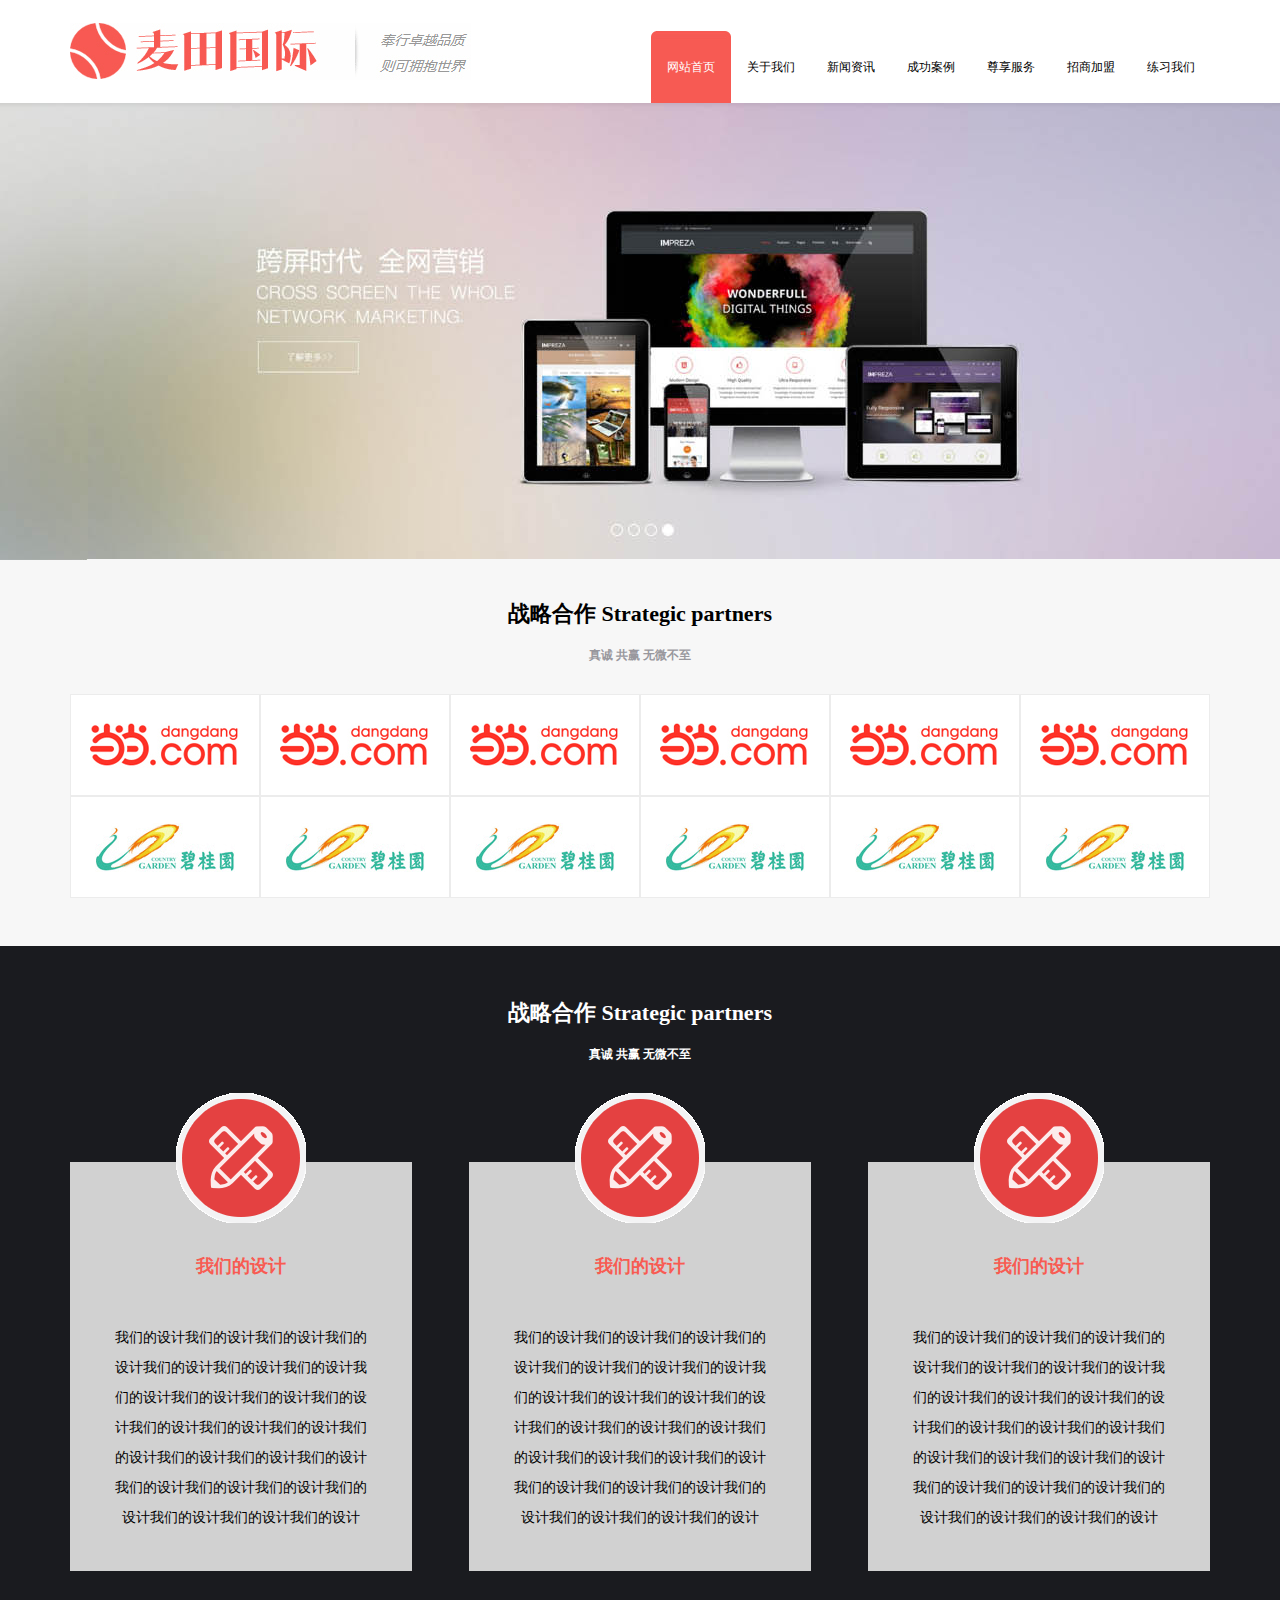
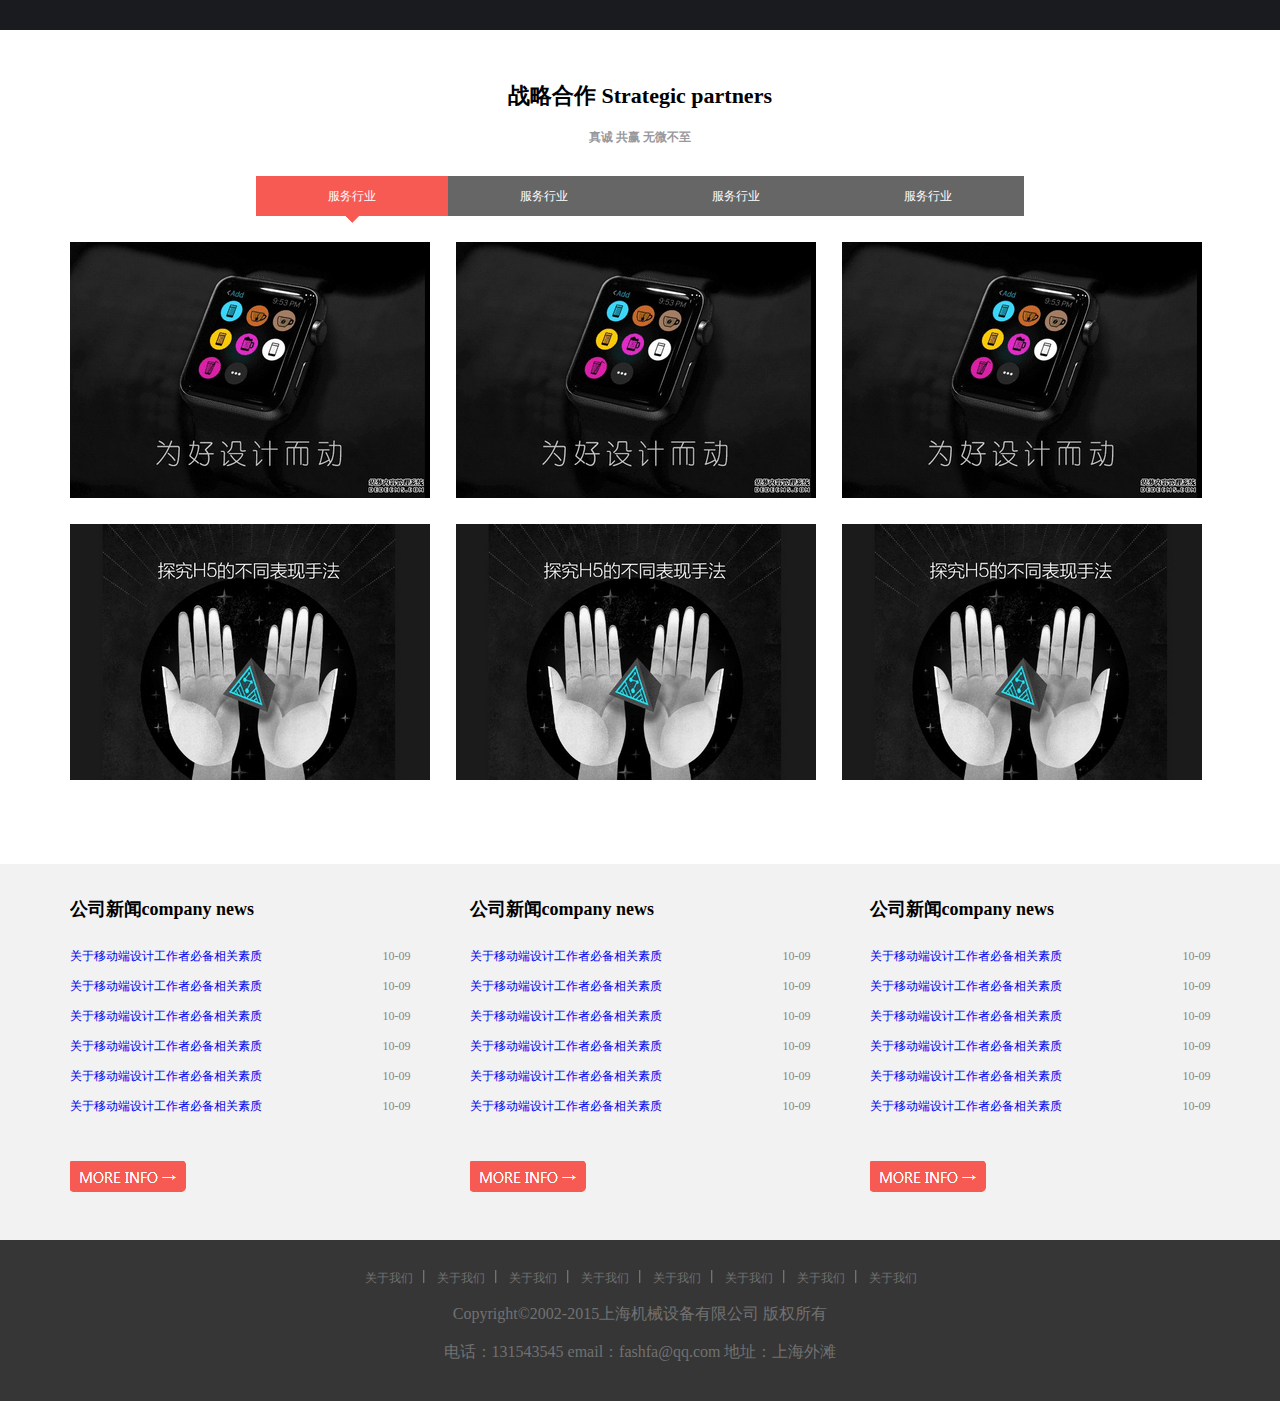
<file: index.html>
<!doctype html>
<html>
<head>
<meta charset="utf-8">
<title>麦田国际</title>
<link rel="stylesheet" type="text/css" href="css/style.css">
</head>

<body>
	<div id="werp-header">
    	<div class="header">
        	<div class="logo"><a href="#"><img src="images/z_03.gif"></a></div>
            <div class="hea-nav">
            	<ul>
                	<li class="hea-nav-te"><a href="#">网站首页</a></li>
                    <li><a href="html/about.html">关于我们</a></li>
                    <li><a href="#">新闻资讯</a></li>
                    <li><a href="html/case.html">成功案例</a></li>
                    <li><a href="html/support.html">尊享服务</a></li>
                    <li><a href="#">招商加盟</a></li>
                    <li><a href="#">练习我们</a></li>
                </ul>
            </div>
        </div>
    </div>
    <div id="werp-banner"></div>
    <div id="werp-partenrs">
    	<div class="partenrs">
        	<h2>战略合作 Strategic partners</h2>
            <h3>真诚 共赢 无微不至</h3>
            <div class="par">
                <a href="#"><img src="images/z_14.gif"><em></em></a>
                <a href="#"><img src="images/z_14.gif"><em></em></a>
                <a href="#"><img src="images/z_14.gif"><em></em></a>
                <a href="#"><img src="images/z_14.gif"><em></em></a>
                <a href="#"><img src="images/z_14.gif"><em></em></a>
                <a href="#"><img src="images/z_14.gif"><em></em></a>
                <a href="#"><img src="images/z_18.gif"><em></em></a>
                <a href="#"><img src="images/z_18.gif"><em></em></a>
                <a href="#"><img src="images/z_18.gif"><em></em></a>
                <a href="#"><img src="images/z_18.gif"><em></em></a>
                <a href="#"><img src="images/z_18.gif"><em></em></a>
                <a href="#"><img src="images/z_18.gif"><em></em></a>
            </div>
        </div>
    </div>
    <div id="werp-our">
    	<div class="our">
        	<h2 class="hhhs">战略合作 Strategic partners</h2>
            <h3 class="hhhs">真诚 共赢 无微不至</h3>
            <div class="fu">
                <div class="our-f1">
                    <div class="ourz1"></div>
                    <div class="zuk">
                    		<h3>我们的设计</h3>
                            <p>我们的设计我们的设计我们的设计我们的设计我们的设计我们的设计我们的设计我们的设计我们的设计我们的设计我们的设计我们的设计我们的设计我们的设计我们的设计我们的设计我们的设计我们的设计我们的设计我们的设计我们的设计我们的设计我们的设计我们的设计我们的设计</p>
                    </div>
                    
                </div>
                <div class="our-f1">
                    <div class="ourz1"></div>
                    <div class="zuk">
                    		<h3>我们的设计</h3>
                            <p>我们的设计我们的设计我们的设计我们的设计我们的设计我们的设计我们的设计我们的设计我们的设计我们的设计我们的设计我们的设计我们的设计我们的设计我们的设计我们的设计我们的设计我们的设计我们的设计我们的设计我们的设计我们的设计我们的设计我们的设计我们的设计</p>
                    </div>
                </div>
                <div class="our-f1 f2">
                    <div class="ourz1"></div>
                    <div class="zuk">
                    		<h3>我们的设计</h3>
                            <p>我们的设计我们的设计我们的设计我们的设计我们的设计我们的设计我们的设计我们的设计我们的设计我们的设计我们的设计我们的设计我们的设计我们的设计我们的设计我们的设计我们的设计我们的设计我们的设计我们的设计我们的设计我们的设计我们的设计我们的设计我们的设计</p>
                    </div>
                </div>
            </div>
        </div>
    </div>
    <div id="werp-case">
    	<div class="case">
        	<h2>战略合作 Strategic partners</h2>
            <h3>真诚 共赢 无微不至</h3>
            <ul>
            	<li class=z2pro><a href="#">服务行业</a></li>
                <li><a href="#">服务行业</a></li>
                <li><a href="#">服务行业</a></li>
                <li><a href="#">服务行业</a></li>
            </ul>
        	<div class="zukz1">
            	<img src="images/z_22.gif">
                <img src="images/z_22.gif">
                <img src="images/z_22.gif" class="z2">
                <img src="images/z_24.gif">
                <img src="images/z_24.gif">
                <img src="images/z_24.gif" class="z2">
                
            </div>
        </div>
    </div>
    <div id="werp-news">
    	<div class="news">
        	<div class="nz1">
                <h4>公司新闻company news</h4>
                <ul>
                    <li><a href="#">关于移动端设计工作者必备相关素质</a><span>10-09</span></li>
                    <li><a href="#">关于移动端设计工作者必备相关素质</a><span>10-09</span></li>
                    <li><a href="#">关于移动端设计工作者必备相关素质</a><span>10-09</span></li>
                    <li><a href="#">关于移动端设计工作者必备相关素质</a><span>10-09</span></li>
                    <li><a href="#">关于移动端设计工作者必备相关素质</a><span>10-09</span></li>
                    <li><a href="#">关于移动端设计工作者必备相关素质</a><span>10-09</span></li>
                </ul>
                <a href="#"><img src="images/z_39.gif"></a>
           </div>
           <div class="nz1">
                <h4>公司新闻company news</h4>
                <ul>
                    <li><a href="#">关于移动端设计工作者必备相关素质</a><span>10-09</span></li>
                    <li><a href="#">关于移动端设计工作者必备相关素质</a><span>10-09</span></li>
                    <li><a href="#">关于移动端设计工作者必备相关素质</a><span>10-09</span></li>
                    <li><a href="#">关于移动端设计工作者必备相关素质</a><span>10-09</span></li>
                    <li><a href="#">关于移动端设计工作者必备相关素质</a><span>10-09</span></li>
                    <li><a href="#">关于移动端设计工作者必备相关素质</a><span>10-09</span></li>
                </ul>
                <a href="#"><img src="images/z_39.gif"></a>
           </div>
           <div class="nz1 rside">
                <h4>公司新闻company news</h4>
                <ul>
                    <li><a href="#">关于移动端设计工作者必备相关素质</a><span>10-09</span></li>
                    <li><a href="#">关于移动端设计工作者必备相关素质</a><span>10-09</span></li>
                    <li><a href="#">关于移动端设计工作者必备相关素质</a><span>10-09</span></li>
                    <li><a href="#">关于移动端设计工作者必备相关素质</a><span>10-09</span></li>
                    <li><a href="#">关于移动端设计工作者必备相关素质</a><span>10-09</span></li>
                    <li><a href="#">关于移动端设计工作者必备相关素质</a><span>10-09</span></li>
                </ul>
                <a href="#"><img src="images/z_39.gif"></a>
           </div>
        </div>
    </div>
    <div id="werp-footer">
    	<ul>
        	<li><a href="#">关于我们</a></li>
            <li><a href="#">关于我们</a></li>
            <li><a href="#">关于我们</a></li>
            <li><a href="#">关于我们</a></li>
            <li><a href="#">关于我们</a></li>
            <li><a href="#">关于我们</a></li>
            <li><a href="#">关于我们</a></li>
            <li><a href="#" class="foot-z1">关于我们</a></li>
        </ul>
        <p>Copyright&copy;2002-2015上海机械设备有限公司 版权所有</p>
        <p>电话：131543545  email：fashfa@qq.com 地址：上海外滩</p>
    </div>
</body>
</html>
</file>
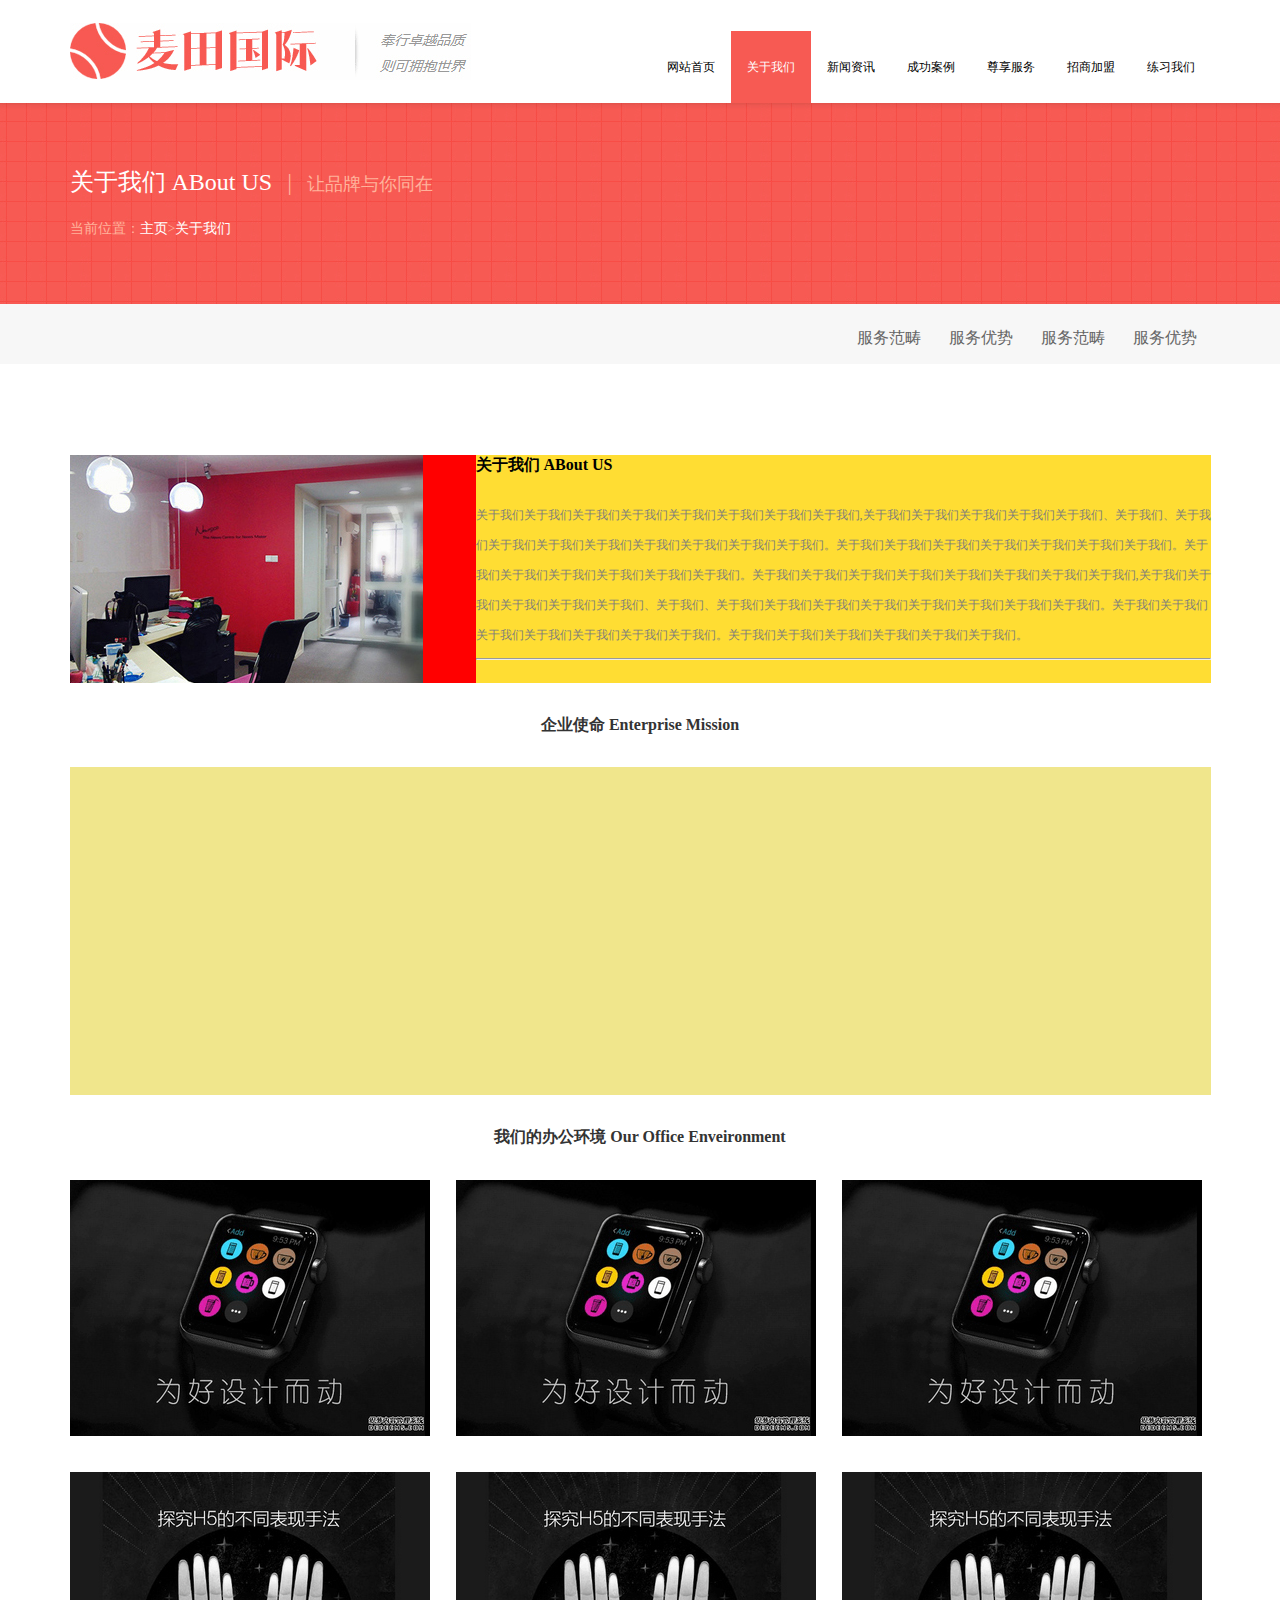
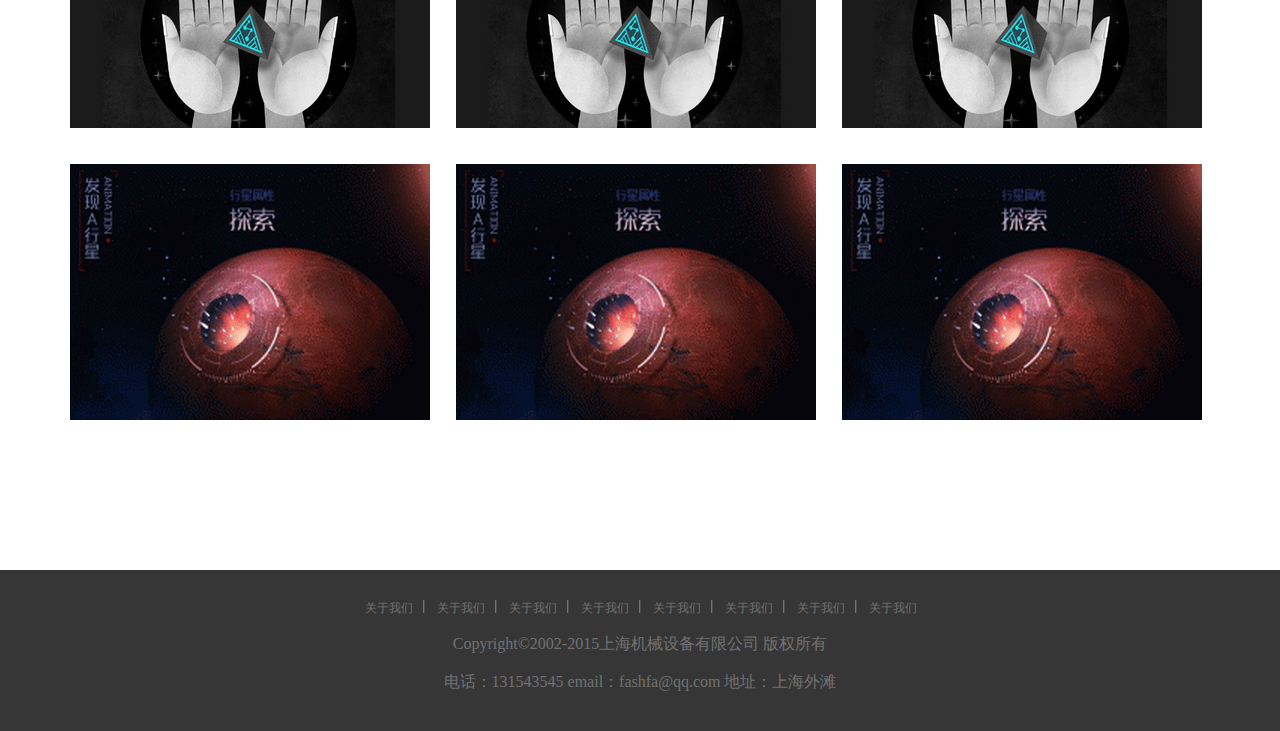
<file: html/about.html>
<!doctype html>
<html>
<head>
<meta charset="utf-8">
<title>麦田国际-关于我们</title>
<link rel="stylesheet" type="text/css" href="../css/about.css">
</head>

<body>
	<div id="werp-header">
    	<div class="header">
        	<div class="logo">
            	<a href="../index.html"><img src="../images/z_03.gif"></a>						
            </div>
            <div class="hea-nav">
            	<ul>
                	<li><a href="../index.html">网站首页</a></li>
                    <li class="hea-nav-te"><a href="#">关于我们</a></li>
                    <li><a href="#">新闻资讯</a></li>
                    <li><a href="case.html">成功案例</a></li>
                    <li><a href="support.html">尊享服务</a></li>
                    <li><a href="#">招商加盟</a></li>
                    <li><a href="#">练习我们</a></li>
                </ul>
            </div>
        </div>
    </div>
    <div id="siteer">
    	<div class="site">
        	<span class="size size-1">关于我们 ABout US</span><span class="size size-2">|</span><span class="size size-3">让品牌与你同在</span>
            <p><span class="size-4">当前位置：</span>主页<span class="size-4">&gt;</span>关于我们</p>
        </div>
    </div>
    <div id="naver">
    	<div class="nav">
        	<a href="#">服务优势</a>
            <a href="#">服务范畴</a>
			<a href="#">服务优势</a>
            <a href="#">服务范畴</a>
        </div>
    </nav>
    <div id="contenter">
    	<div class="content">
        	<div class="conhead">
            	<img src="../images/abou.jpg">
                <div class="conlside">
                	<h2>关于我们 ABout US</h2>
                    <p>关于我们关于我们关于我们关于我们关于我们关于我们关于我们关于我们,关于我们关于我们关于我们关于我们关于我们、关于我们、关于我们关于我们关于我们关于我们关于我们关于我们关于我们关于我们。关于我们关于我们关于我们关于我们关于我们关于我们关于我们。关于我们关于我们关于我们关于我们关于我们关于我们。关于我们关于我们关于我们关于我们关于我们关于我们关于我们关于我们,关于我们关于我们关于我们关于我们关于我们、关于我们、关于我们关于我们关于我们关于我们关于我们关于我们关于我们关于我们。关于我们关于我们关于我们关于我们关于我们关于我们关于我们。关于我们关于我们关于我们关于我们关于我们关于我们。
                    </p>
                    <hr />
                </div>
            </div>
            <h3>企业使命 Enterprise Mission</h3>
            <div class="main-z">
            
            </div>
        	<h3>我们的办公环境 Our Office Enveironment</h3>
        	<img src="../images/z_22.gif">
            <img src="../images/z_22.gif">
            <img src="../images/z_22.gif" class="conz">
            <img src="../images/z_24.gif">
            <img src="../images/z_24.gif">
            <img src="../images/z_24.gif" class="conz">
            <img src="../images/z_26.gif">
            <img src="../images/z_26.gif">
            <img src="../images/z_26.gif" class="conz">
        </div>
    </div>
    <div id="werp-footer">
    	<ul>
        	<li><a href="#">关于我们</a></li>
            <li><a href="#">关于我们</a></li>
            <li><a href="#">关于我们</a></li>
            <li><a href="#">关于我们</a></li>
            <li><a href="#">关于我们</a></li>
            <li><a href="#">关于我们</a></li>
            <li><a href="#">关于我们</a></li>
            <li><a href="#" class="foot-z1">关于我们</a></li>
        </ul>
        <p>Copyright&copy;2002-2015上海机械设备有限公司 版权所有</p>
        <p>电话：131543545  email：fashfa@qq.com 地址：上海外滩</p>
    </div>
</body>
</html>
</file>
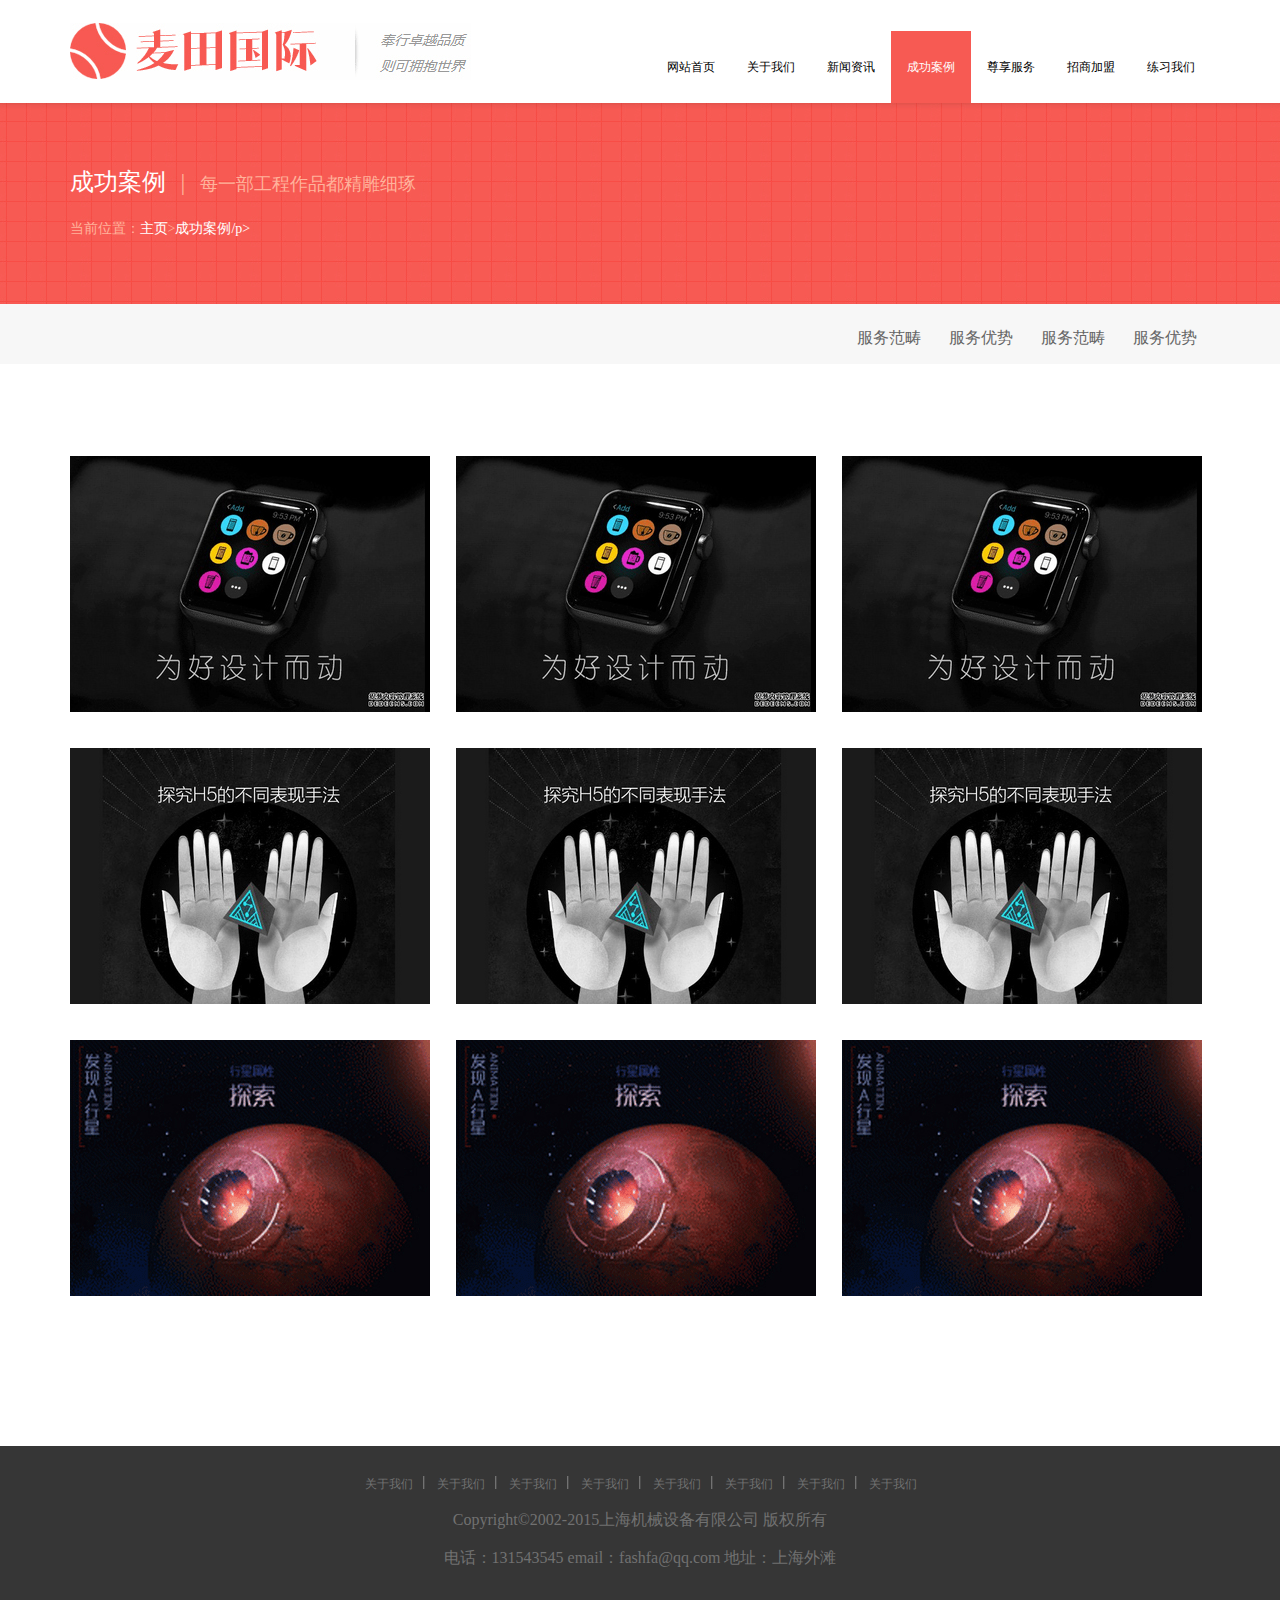
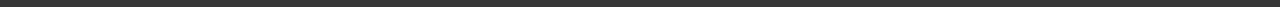
<file: html/case.html>
<!doctype html>
<html>
<head>
<meta charset="utf-8">
<title>麦田国际-成功案例</title>
<link rel="stylesheet" type="text/css" href="../css/case.css">
</head>

<body>
	<div id="werp-header">
    	<div class="header">
        	<div class="logo">
            	<a href="../index.html"><img src="../images/z_03.gif"></a>						
            </div>
            <div class="hea-nav">
            	<ul>
                	<li><a href="../index.html">网站首页</a></li>
                    <li><a href="about.html">关于我们</a></li>
                    <li><a href="#">新闻资讯</a></li>
                    <li class="hea-nav-te"><a href="#">成功案例</a></li>
                    <li><a href="support.html">尊享服务</a></li>
                    <li><a href="#">招商加盟</a></li>
                    <li><a href="#">练习我们</a></li>
                </ul>
            </div>
        </div>
    </div>
    <div id="siteer">
    	<div class="site">
        	<span class="size size-1">成功案例</span><span class="size size-2">|</span><span class="size size-3">每一部工程作品都精雕细琢</span>
            <p><span class="size-4">当前位置：</span>主页<span class="size-4">&gt;</span>成功案例/p>
        </div>
    </div>
    <div id="naver">
    	<div class="nav">
        	<a href="#">服务优势</a>
            <a href="#">服务范畴</a>
			<a href="#">服务优势</a>
            <a href="#">服务范畴</a>
		</div>
    </nav>
    <div id="contenter">
    	<div class="content">
        	<img src="../images/z_22.gif">
            <img src="../images/z_22.gif">
            <img src="../images/z_22.gif" class="conz">
            <img src="../images/z_24.gif">
            <img src="../images/z_24.gif">
            <img src="../images/z_24.gif" class="conz">
            <img src="../images/z_26.gif">
            <img src="../images/z_26.gif">
            <img src="../images/z_26.gif" class="conz">
        </div>
    </div>
    <div id="werp-footer">
    	<ul>
        	<li><a href="#">关于我们</a></li>
            <li><a href="#">关于我们</a></li>
            <li><a href="#">关于我们</a></li>
            <li><a href="#">关于我们</a></li>
            <li><a href="#">关于我们</a></li>
            <li><a href="#">关于我们</a></li>
            <li><a href="#">关于我们</a></li>
            <li><a href="#" class="foot-z1">关于我们</a></li>
        </ul>
        <p>Copyright&copy;2002-2015上海机械设备有限公司 版权所有</p>
        <p>电话：131543545  email：fashfa@qq.com 地址：上海外滩</p>
    </div>
</body>
</html>
</file>
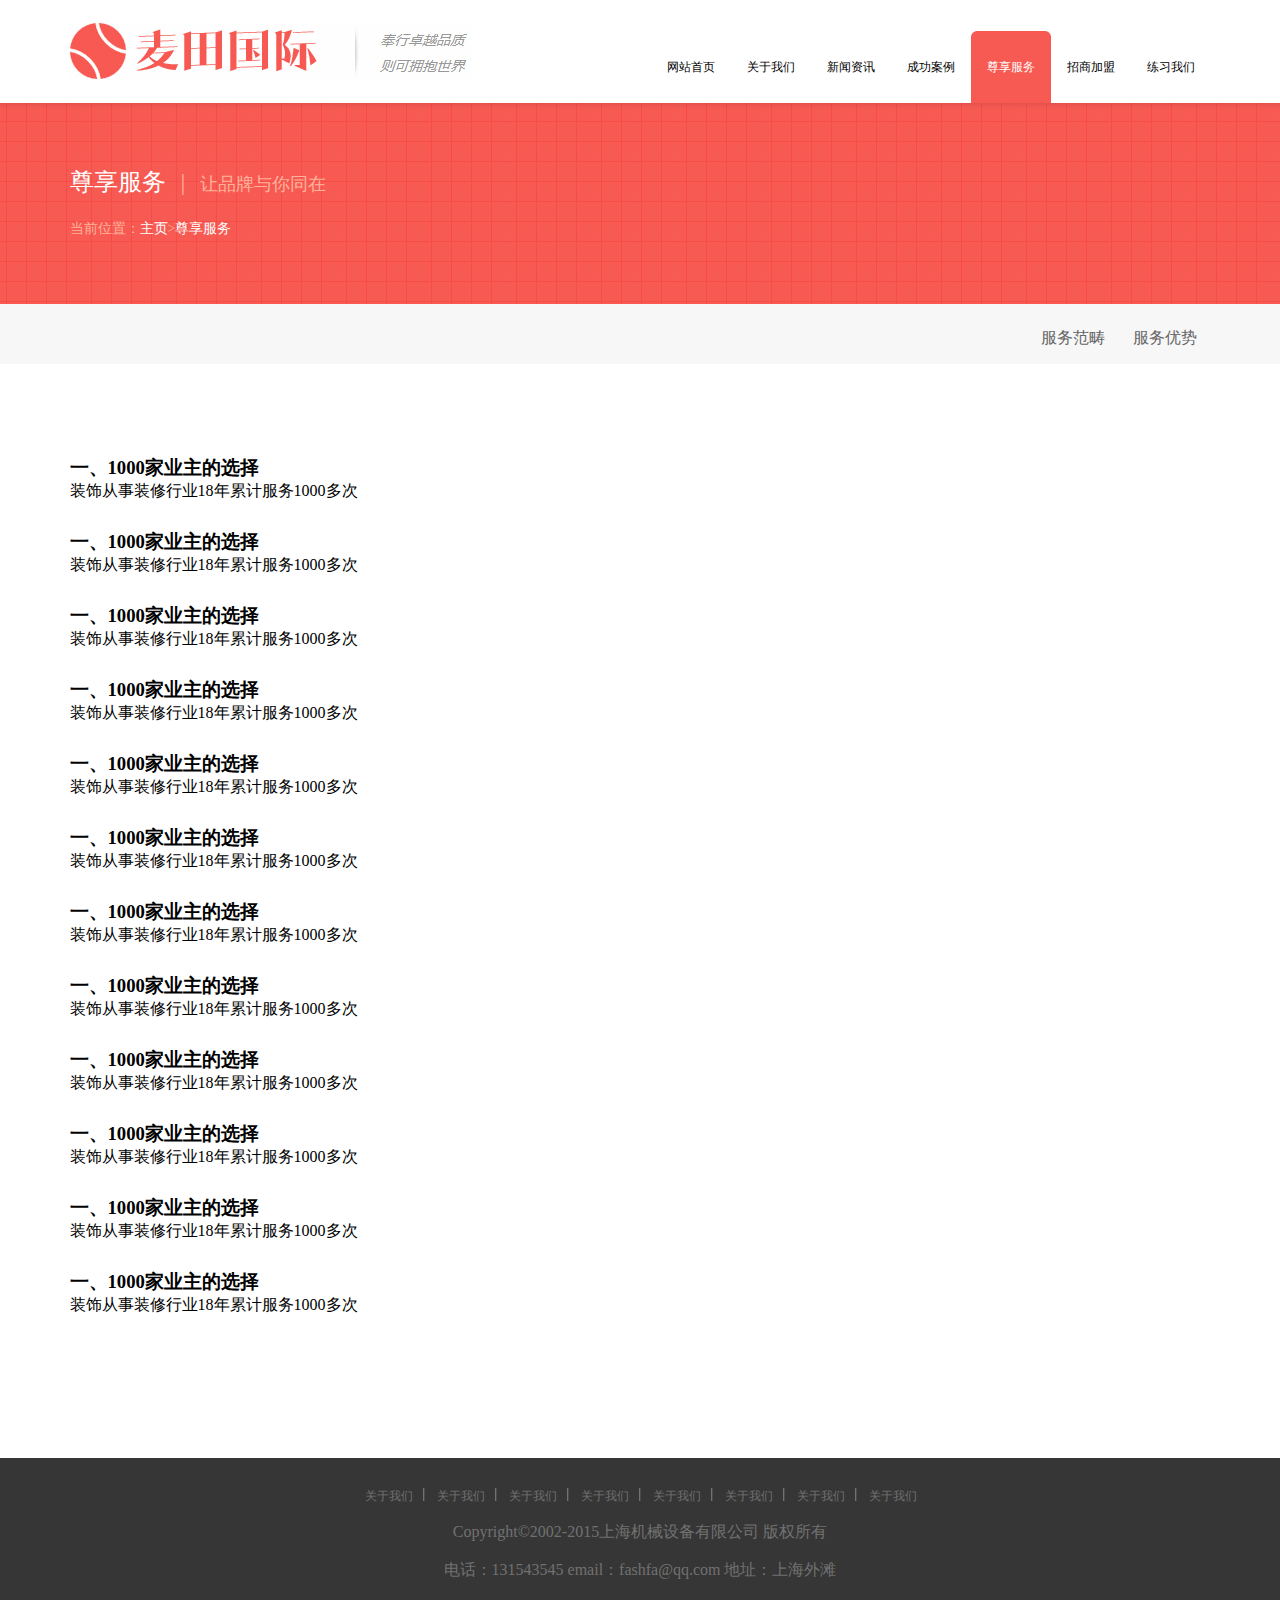
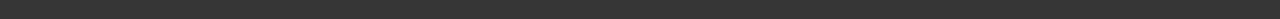
<file: html/support.html>
<!doctype html>
<html>
<head>
<meta charset="utf-8">
<title>麦田国际-尊享服务</title>
<link rel="stylesheet" type="text/css" href="../css/support.css">
</head>

<body>
	<div id="werp-header">
    	<div class="header">
        	<div class="logo">
            	<a href="../index.html"><img src="../images/z_03.gif"></a>						
            </div>
            <div class="hea-nav">
            	<ul>
                	<li><a href="../index.html">网站首页</a></li>
                    <li><a href="about.html">关于我们</a></li>
                    <li><a href="#">新闻资讯</a></li>
                    <li><a href="case.html">成功案例</a></li>
                    <li class="hea-nav-te"><a href="#">尊享服务</a></li>
                    <li><a href="#">招商加盟</a></li>
                    <li><a href="#">练习我们</a></li>
                </ul>
            </div>
        </div>
    </div>
    <div id="siteer">
    	<div class="site">
        	<span class="size size-1">尊享服务</span><span class="size size-2">|</span><span class="size size-3">让品牌与你同在</span>
            <p><span class="size-4">当前位置：</span>主页<span class="size-4">&gt;</span>尊享服务</p>
        </div>
    </div>
    <div id="naver">
    	<div class="nav">
        <a href="#">服务优势</a>
        <a href="#">服务范畴</a>
        </div>
    </nav>
    <div id="contenter">
    	<div class="content">
        	<h3>一、1000家业主的选择</h3>
            <p>装饰从事装修行业18年累计服务1000多次</p><br/>
            <h3>一、1000家业主的选择</h3>
            <p>装饰从事装修行业18年累计服务1000多次</p><br/>
           <h3>一、1000家业主的选择</h3>
            <p>装饰从事装修行业18年累计服务1000多次</p><br/>
            <h3>一、1000家业主的选择</h3>
            <p>装饰从事装修行业18年累计服务1000多次</p><br/>
           <h3>一、1000家业主的选择</h3>
            <p>装饰从事装修行业18年累计服务1000多次</p><br/>
            <h3>一、1000家业主的选择</h3>
            <p>装饰从事装修行业18年累计服务1000多次</p><br/>
           <h3>一、1000家业主的选择</h3>
            <p>装饰从事装修行业18年累计服务1000多次</p><br/>
            <h3>一、1000家业主的选择</h3>
            <p>装饰从事装修行业18年累计服务1000多次</p><br/>
            <h3>一、1000家业主的选择</h3>
            <p>装饰从事装修行业18年累计服务1000多次</p><br/>
            <h3>一、1000家业主的选择</h3>
            <p>装饰从事装修行业18年累计服务1000多次</p><br/>
           <h3>一、1000家业主的选择</h3>
            <p>装饰从事装修行业18年累计服务1000多次</p><br/>
            <h3>一、1000家业主的选择</h3>
            <p>装饰从事装修行业18年累计服务1000多次</p><br/>
        </div>
    </div>
    <div id="werp-footer">
    	<ul>
        	<li><a href="#">关于我们</a></li>
            <li><a href="#">关于我们</a></li>
            <li><a href="#">关于我们</a></li>
            <li><a href="#">关于我们</a></li>
            <li><a href="#">关于我们</a></li>
            <li><a href="#">关于我们</a></li>
            <li><a href="#">关于我们</a></li>
            <li><a href="#" class="foot-z1">关于我们</a></li>
        </ul>
        <p>Copyright&copy;2002-2015上海机械设备有限公司 版权所有</p>
        <p>电话：131543545  email：fashfa@qq.com 地址：上海外滩</p>
    </div>
</body>
</html>
</file>
<file: css/style.css>
@charset "utf-8";
/* CSS Document */
html, body, ul, li, ol, dl, dd, dt, p, h1, h2, h3, h4, h5, h6, form, fieldset, legend, img { margin:0; padding:0; }
ul,ul ol { list-style:none; } 
a {text-decoration:none; }
h2{padding-bottom:18px;font-size:22px;text-align:center;}
h3{padding-bottom:30px;color:#99989d;font-size:12px;text-align:center;}
.hhhs{color:#fff;}
.header,.banner,.our,.case,.news,.partenrs{width:1141px;margin:0 auto;}
#werp-header{height:103px;}
.header{height:103px;}
.header{position:relative;}
.header .logo{width:300px;height:30px;position:absolute;left:0;top:23px;}
.header .hea-nav{position:absolute;right:0;bottom:0;}
.header .hea-nav ul li{display:block;float:left;padding-left:5px;}
.header .hea-nav ul li a{font-size:12px;color:#000;display:block;height:72px;line-height:72px;padding:0 16px 0 11px;}
.header .hea-nav ul li.hea-nav-te{background:url(../images/z_06.gif) no-repeat left top;}
.header .hea-nav ul li.hea-nav-te a{color:#fff;background:url(../images/z_08.gif) no-repeat right top;}
.header .hea-nav ul li:hover{background:url(../images/z_06.gif) no-repeat left top;}
.header .hea-nav ul li:hover a{color:#fff;background:url(../images/z_08.gif) no-repeat right top;}

#werp-banner{height:457px;background:url(../images/banner.jpg) no-repeat center;}

#werp-partenrs{height:386px;background:#f7f7f7;}
.partenrs{padding:39px 0 60px 0;text-align:center;}
.partenrs .par{overflow:hidden;}
.partenrs .par a{height:100px;width:188px;float:left;border:1px solid #ececec;background:#fff;}
.partenrs .par a img{vertical-align:middle;}
.partenrs .par a em{display:inline-block; height:100%; width:0; vertical-align:middle;}

#werp-our{background:#1a1b1f;}
.our{padding:52px 0 59px 0;}
.our .fu{overflow:hidden;}
.our .fu .our-f1{ width:342px;padding-top:69px;; float:left; margin-right:57px; position:relative;}
.our .fu .f2{ margin-right:0;}
.our .fu .our-f1 .ourz1{width:130px; height:130px; background:url(../images/img01.png) no-repeat; position:absolute; left:106px; top:0;}
.our .fu .our-f1 .zuk{width:342px;background:#d1d1d1;padding:78px 0 38px 0;}
.our .fu .our-f1 .zuk h3{height:53px;line-height:53px;font-size:18px;color:#f85b52;}
.our .fu .our-f1 .zuk p{font-size:14px;color:#000;margin:0 auto;line-height:30px;width:254px;text-align:center;}

.case{overflow:hidden;padding:51px 0 59px 0;}
.case ul{overflow:hidden;width:768px;margin:0 auto;padding-bottom:18px;}
.case ul li{height:47px;float:left;}
.case ul li a{display:block;color:#fff;font-size:12px;height:40px;line-height:40px;background:#666;padding:0 72px;}
.case ul li.z2pro{background:url(../images/casez.gif) no-repeat bottom center ;}
.case ul li.z2pro a{background:#f75a53;}
.case ul li a:hover{background:#f75a53;}
.case ul li:hover{background:url(../images/casez.gif) no-repeat bottom center ;}
.case .zukz1{width:1141px;}
.case .zukz1 img{border:0;padding-right:22px;padding-bottom:20px;}
.case .zukz1 img.z2{padding-right:0;}
#werp-news{background:#f2f2f2;}
.news{overflow:hidden;padding:13px 0 44px 0;}
.news .nz1{width:341px;hiehgt:300px;}
.news .nz1 h4{hiehgt:64px;line-height:64px;font-size:18px;}
.news .nz1 ul li {height:30px;line-height:30px;font-size:12px;color:#888;}
.news .nz1{float:left;padding-right:59px;}
.news .rside{padding-right:0;}
.news .nz1 ul li a{float：left;}
.news .nz1 ul li span{float:right;}
.news .nz1 img{padding-top:40px;}

#werp-footer{padding:30px 0 38px 0;background:#363636;color:#717171;text-align:center;}
#werp-footer ul{overflow:hidden;width:574px;margin:0 auto;}
#werp-footer ul li{float:left;}
#werp-footer ul li a{display:block;font-size:12px;color:#717171;padding:0 12px; 0 10px;background:url(../images/foot.gif) no-repeat top right;}
#werp-footer ul li a.foot-z1{background:none;padding-right:10px;}
#werp-footer p{padding-top:17px;}
</file>
<file: css/about.css>
@charset "utf-8";
/* CSS Document */
@charset "utf-8";
/* CSS Document */
html, body, ul, li, ol, dl, dd, dt, p, h1, h2, h3, h4, h5, h6, form, fieldset, legend, img { margin:0; padding:0; }
ul,ul ol { list-style:none; } 
a {text-decoration:none; }

.hhhs{color:#fff;}
.header,.site,.nav,.content,.partenrs{width:1141px;margin:0 auto;}
#werp-header{height:103px;}
.header{height:103px;}
.header{position:relative;}
.header .logo{width:300px;height:30px;position:absolute;left:0;top:23px;}
.header .hea-nav{position:absolute;right:0;bottom:0;}
.header .hea-nav ul li{display:block;float:left;padding-left:5px;}
.header .hea-nav ul li a{font-size:12px;color:#000;display:block;height:72px;line-height:72px;padding:0 16px 0 11px;}
.header .hea-nav ul li.hea-nav-te{background:#f75a53;}
.header .hea-nav ul li.hea-nav-te a{color:#fff;#f75a53;}
.header .hea-nav ul li:hover{background:#f75a53;}
.header .hea-nav ul li:hover a{color:#fff;background:#f75a53EEE;}

#siteer{height:201px;background:#f75a53 url(../images/asite.jpg);}
#siteer .site{height:201px;padding-top:44px;}
#siteer .site .size{height:71px;line-height:71px;}
#siteer .site .size-1{font-size:24px;color:#fff;}
#siteer .site .size-2{font-size:24px;color:#ffb29b;padding:0 15px;}
#siteer .site .size-3{font-size:18px;color:#ffb29b;}
#siteer .site p{font-size:14px;color:#fff;}
#siteer .site .size-4{color:#ffb29b;}

#naver{height:60px;background:#f7f7f7;}
.nav{height:60px;}
.nav a{float:right;padding:24px 14px;color:#656565;}

.content{padding:91px 0 115px 0;}
.content .conhead{height:228px;width:1141px;background:red;}
.content .conhead img{folat:left;}
.content .conhead .conlside{float:right;width:735px;height:228px;background:#fd3;}
.content .conhead .conlside h2{font-size:16px;padding-bottom:24px;}
.content .conhead .conlside p{font-size:12px;color:#7d7d7b;line-height:30px;}
.content .conhead .conlside hr{}
.content .main-z{width:1141px;height:328px;background:khaki;}
.content h3{text-align:center;height:84px;line-height:84px;font-size:16px;color:#333;}
.content img{padding-right:22px;padding-bottom:30px;border:0;}
.content img.conz{padding-right:1px;}

#werp-footer{padding:30px 0 38px 0;background:#363636;color:#717171;text-align:center;}
#werp-footer ul{overflow:hidden;width:574px;margin:0 auto;}
#werp-footer ul li{float:left;}
#werp-footer ul li a{display:block;font-size:12px;color:#717171;padding:0 12px; 0 10px;background:url(../images/foot.gif) no-repeat top right;}
#werp-footer ul li a.foot-z1{background:none;padding-right:10px;}
#werp-footer p{padding-top:17px;}
</file>
<file: css/case.css>
@charset "utf-8";
/* CSS Document */
@charset "utf-8";
/* CSS Document */
@charset "utf-8";
/* CSS Document */
html, body, ul, li, ol, dl, dd, dt, p, h1, h2, h3, h4, h5, h6, form, fieldset, legend, img { margin:0; padding:0; }
ul,ul ol { list-style:none; } 
a {text-decoration:none; }
h2{padding-bottom:18px;font-size:22px;text-align:center;}
h3{padding-bottom:30px;color:#99989d;font-size:12px;text-align:center;}
.hhhs{color:#fff;}
.header,.site,.nav,.content,.partenrs{width:1141px;margin:0 auto;}
#werp-header{height:103px;}
.header{height:103px;}
.header{position:relative;}
.header .logo{width:300px;height:30px;position:absolute;left:0;top:23px;}
.header .hea-nav{position:absolute;right:0;bottom:0;}
.header .hea-nav ul li{display:block;float:left;padding-left:5px;}
.header .hea-nav ul li a{font-size:12px;color:#000;display:block;height:72px;line-height:72px;padding:0 16px 0 11px;}
.header .hea-nav ul li.hea-nav-te{background:#f75a53;}
.header .hea-nav ul li.hea-nav-te a{color:#fff;#f75a53;}
.header .hea-nav ul li:hover{background:#f75a53;}
.header .hea-nav ul li:hover a{color:#fff;background:#f75a53EEE;}

#siteer{height:201px;background:#f75a53 url(../images/asite.jpg);}
#siteer .site{height:201px;padding-top:44px;}
#siteer .site .size{height:71px;line-height:71px;}
#siteer .site .size-1{font-size:24px;color:#fff;}
#siteer .site .size-2{font-size:24px;color:#ffb29b;padding:0 15px;}
#siteer .site .size-3{font-size:18px;color:#ffb29b;}
#siteer .site p{font-size:14px;color:#fff;}
#siteer .site .size-4{color:#ffb29b;}

#naver{height:60px;background:#f7f7f7;}
.nav{height:60px;}
.nav a{float:right;padding:24px 14px;color:#656565;}

.content{padding:91px 0 115px 0;}
.content img{padding-right:22px;padding-bottom:30px;border:0;}
.content img.conz{padding-right:1px;}
#werp-footer{padding:30px 0 38px 0;background:#363636;color:#717171;text-align:center;}
#werp-footer ul{overflow:hidden;width:574px;margin:0 auto;}
#werp-footer ul li{float:left;}
#werp-footer ul li a{display:block;font-size:12px;color:#717171;padding:0 12px; 0 10px;background:url(../images/foot.gif) no-repeat top right;}
#werp-footer ul li a.foot-z1{background:none;padding-right:10px;}
#werp-footer p{padding-top:17px;}
</file>
<file: css/support.css>
@charset "utf-8";
/* CSS Document */
@charset "utf-8";
/* CSS Document */
@charset "utf-8";
/* CSS Document */
@charset "utf-8";
/* CSS Document */
html, body, ul, li, ol, dl, dd, dt, p, h1, h2, h3, h4, h5, h6, form, fieldset, legend, img { margin:0; padding:0; }
ul,ul ol { list-style:none; } 
a {text-decoration:none; }

.hhhs{color:#fff;}
.header,.site,.nav,.content,.partenrs{width:1141px;margin:0 auto;}
#werp-header{height:103px;}
.header{height:103px;}
.header{position:relative;}
.header .logo{width:300px;height:30px;position:absolute;left:0;top:23px;}
.header .hea-nav{position:absolute;right:0;bottom:0;}
.header .hea-nav ul li{display:block;float:left;padding-left:5px;}
.header .hea-nav ul li a{font-size:12px;color:#000;display:block;height:72px;line-height:72px;padding:0 16px 0 11px;}
.header .hea-nav ul li.hea-nav-te{background:url(../images/z_06.gif) no-repeat left top;}
.header .hea-nav ul li.hea-nav-te a{color:#fff;background:url(../images/z_08.gif) no-repeat right top;}
.header .hea-nav ul li:hover{background:url(../images/z_06.gif) no-repeat left top;}
.header .hea-nav ul li:hover a{color:#fff;background:url(../images/z_08.gif) no-repeat right top;}

#siteer{height:201px;background:#f75a53 url(../images/asite.jpg);}
#siteer .site{height:201px;padding-top:44px;}
#siteer .site .size{height:71px;line-height:71px;}
#siteer .site .size-1{font-size:24px;color:#fff;}
#siteer .site .size-2{font-size:24px;color:#ffb29b;padding:0 15px;}
#siteer .site .size-3{font-size:18px;color:#ffb29b;}
#siteer .site p{font-size:14px;color:#fff;}
#siteer .site .size-4{color:#ffb29b;}

#naver{height:60px;background:#f7f7f7;}
.nav{height:60px;}
.nav a{float:right;padding:24px 14px;color:#656565;}

.content{padding:91px 0 115px 0; }
.content p{height:30px;line-hieght:30px;}

#werp-footer{padding:30px 0 38px 0;background:#363636;color:#717171;text-align:center;}
#werp-footer ul{overflow:hidden;width:574px;margin:0 auto;}
#werp-footer ul li{float:left;}
#werp-footer ul li a{display:block;font-size:12px;color:#717171;padding:0 12px; 0 10px;background:url(../images/foot.gif) no-repeat top right;}
#werp-footer ul li a.foot-z1{background:none;padding-right:10px;}
#werp-footer p{padding-top:17px;}
</file>
